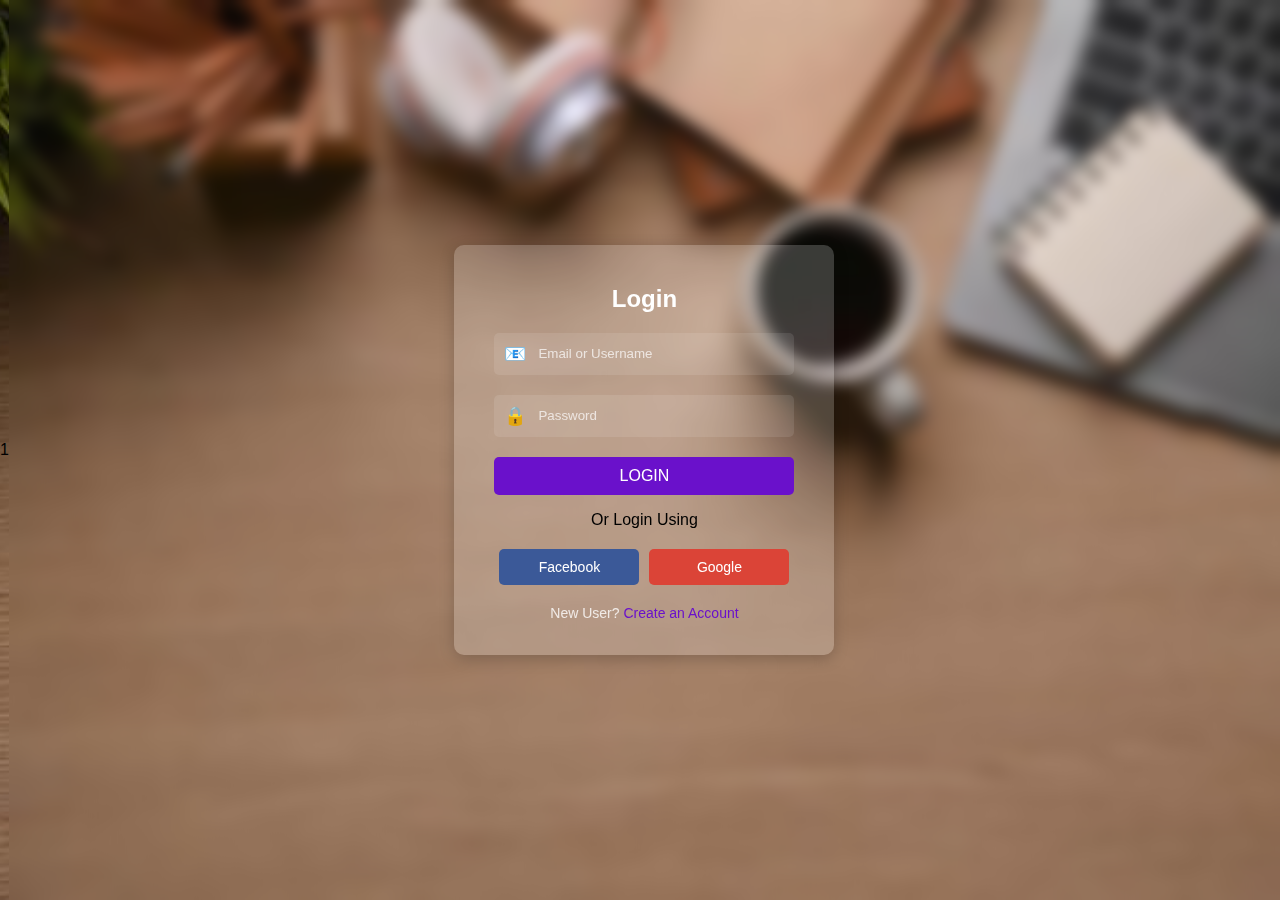
<file: login.com/index.html>
<!DOCTYPE html>
<html lang="en">
<head>
    <meta charset="UTF-8">
    <meta name="viewport" content="width=device-width, initial-scale=1.0">
    <title>Login Page</title>
    <link rel="stylesheet" href="style.css">
</head>1
<body>
    <div class="background">
        <div class="login-box">
            <h2>Login</h2>
            <form action="#" method="post">
                <div class="input-group">
                    <label for="email">
                        <span class="icon">&#128231;</span>
                        <input type="email" id="email" name="email" placeholder="Email or Username" required>
                    </label>
                </div>
                <div class="input-group">
                    <label for="password">
                        <span class="icon">&#128274;</span>
                        <input type="password" id="password" name="password" placeholder="Password" required>
                    </label>
                </div>
                <button type="submit" class="login-btn">LOGIN</button>
                <p>Or Login Using</p>
                <div class="social-buttons">
                    <button type="button" class="facebook">Facebook</button>
                    <button type="button" class="google">Google</button>
                </div>
                <p class="signup-link">New User? <a href="#">Create an Account</a></p>
            </form>
        </div>
    </div>
</body>
</html>
</file>
<file: login.com/style.css>
body {
    margin: 0;
    font-family: Arial, sans-serif;
    background: url('img/Copia\ espacio\ mesa\ de\ oficina\ negro\ con\ laptop\,\ cuaderno\,\ lápiz\ y\ taza\ de\ café\ con\ plat_\ _\ Foto\ Premium.jpeg') no-repeat center center fixed;
    background-size: cover;
    display: flex;
    justify-content: center;
    align-items: center;
    height: 100vh;
}

.background {
    width: 100%;
    height: 100%;
    backdrop-filter: blur(8px);
    display: flex;
    justify-content: center;
    align-items: center;
}

.login-box {
    background: rgba(255, 255, 255, 0.2);
    padding: 20px 40px;
    border-radius: 10px;
    box-shadow: 0 4px 15px rgba(0, 0, 0, 0.2);
    text-align: center;
    width: 300px;
}

.login-box h2 {
    margin-bottom: 20px;
    color: #ffffff;
}

.input-group {
    margin-bottom: 20px;
}

.input-group label {
    display: flex;
    align-items: center;
    background: rgba(255, 255, 255, 0.1);
    padding: 10px;
    border-radius: 5px;
}

.input-group .icon {
    margin-right: 10px;
    color: #ffffff;
    font-size: 18px;
}

.input-group input {
    border: none;
    outline: none;
    background: transparent;
    color: #ffffff;
    width: 100%;
}

.input-group input::placeholder {
    color: rgba(255, 255, 255, 0.7);
}

.login-btn {
    width: 100%;
    padding: 10px;
    background: #6a11cb;
    border: none;
    border-radius: 5px;
    color: #ffffff;
    font-size: 16px;
    cursor: pointer;
    transition: background 0.3s;
}

.login-btn:hover {
    background: #2575fc;
}

.social-buttons {
    display: flex;
    justify-content: space-between;
    margin: 20px 0;
}

.social-buttons button {
    flex: 1;
    margin: 0 5px;
    padding: 10px;
    border: none;
    border-radius: 5px;
    font-size: 14px;
    cursor: pointer;
    color: #ffffff;
    transition: background 0.3s;
}

.social-buttons .facebook {
    background: #3b5998;
}

.social-buttons .facebook:hover {
    background: #2d4373;
}

.social-buttons .google {
    background: #db4437;
}

.social-buttons .google:hover {
    background: #c33d2e;
}

.signup-link {
    margin-top: 10px;
    color: rgba(255, 255, 255, 0.8);
    font-size: 14px;
}

.signup-link a {
    color: #6a11cb;
    text-decoration: none;
    transition: color 0.3s;
}

.signup-link a:hover {
    color: #2575fc;
}
</file>
